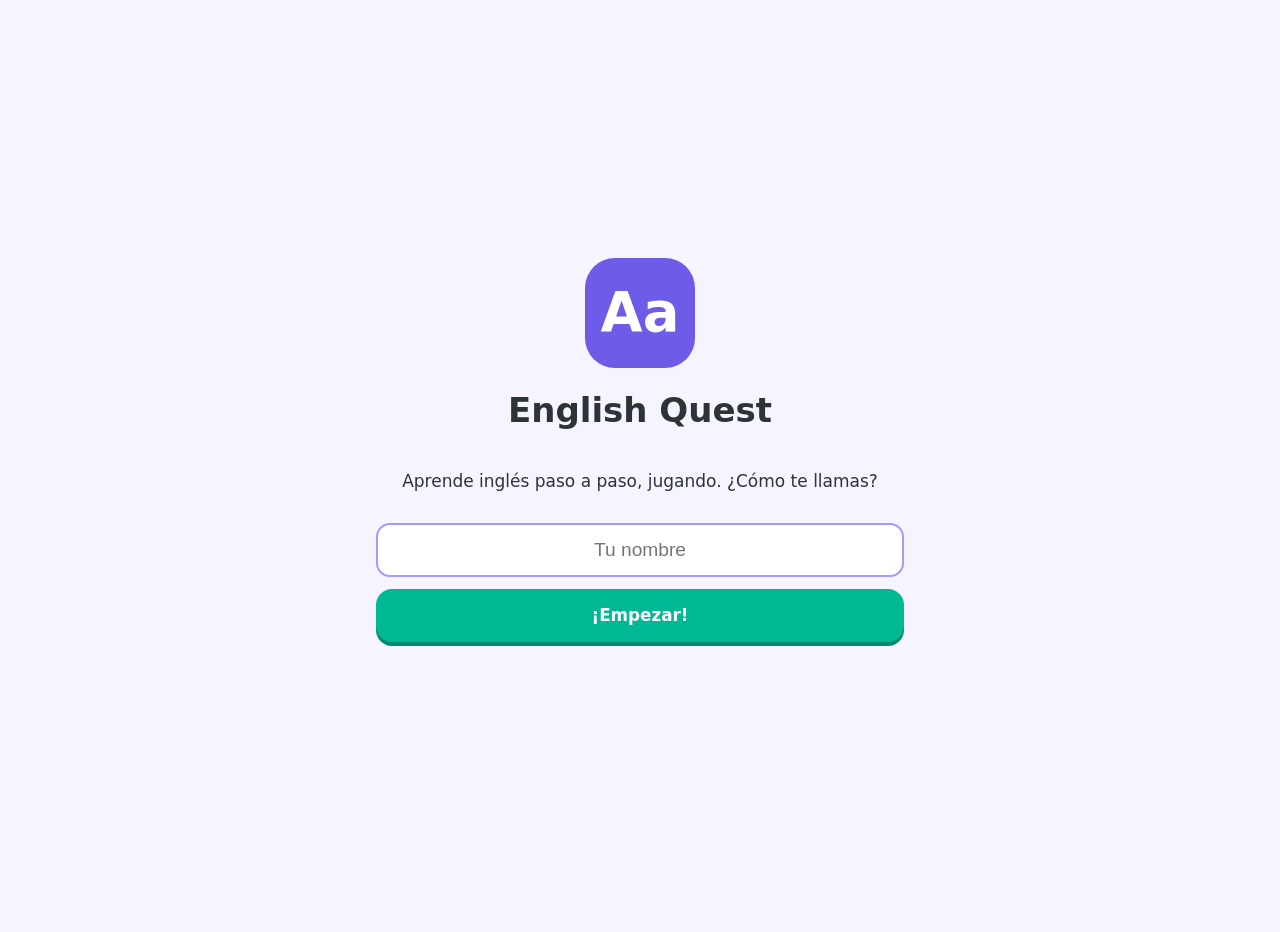
<file: index.html>
<!doctype html>
<html lang="es">
<head>
<meta charset="utf-8">
<meta name="viewport" content="width=device-width,initial-scale=1,viewport-fit=cover">
<title>English Quest</title>
<link rel="manifest" href="manifest.json">
<link rel="icon" href="icon.svg">
<meta name="theme-color" content="#6c5ce7">
<link rel="stylesheet" href="styles.css">
</head>
<body>
<div id="app"></div>
<div id="toast" hidden></div>
<script src="content.js"></script>
<script src="app.js"></script>
<script>if ('serviceWorker' in navigator && location.protocol !== 'file:') navigator.serviceWorker.register('sw.js');</script>
</body>
</html>
</file>
<file: styles.css>
:root{--p:#6c5ce7;--p2:#a29bfe;--g:#00b894;--r:#e17055;--y:#fdcb6e;--bg:#f6f4ff;--ink:#2d3436;--mut:#636e72}
*{box-sizing:border-box;-webkit-tap-highlight-color:transparent}
body{margin:0;background:var(--bg);color:var(--ink);font:17px/1.4 system-ui,"Segoe UI",Roboto,sans-serif}
#app{max-width:560px;margin:0 auto;min-height:100vh;padding:0 16px 32px}
h1,h2,h3{margin:.2em 0}
button{font:inherit;cursor:pointer;border:0;color:inherit}
.top{display:flex;justify-content:space-between;align-items:center;padding:20px 0 8px}
.top small{color:var(--mut)}.top h1{font-size:1.7rem}
.chips{display:flex;gap:8px}.chips span{background:#fff;border-radius:999px;padding:6px 12px;font-weight:700;box-shadow:0 2px 6px #0001}
.review{display:flex;gap:14px;align-items:center;width:100%;text-align:left;margin:10px 0 6px;padding:16px;border-radius:20px;background:linear-gradient(135deg,var(--p),var(--p2));color:#fff;box-shadow:0 6px 16px #6c5ce755}
.review>span{font-size:2rem}.review small{display:block;opacity:.9}.review.off{background:#b2bec3;box-shadow:none}
section h2{margin-top:22px}.sub{color:var(--mut);margin:0 0 10px;font-size:.92rem}
.grid{display:grid;grid-template-columns:repeat(2,1fr);gap:12px}
.tile{background:#fff;border-radius:20px;padding:16px 10px;display:flex;flex-direction:column;align-items:center;gap:4px;box-shadow:0 3px 0 #dcd6f7;transition:transform .1s}
.tile:active{transform:translateY(2px);box-shadow:0 1px 0 #dcd6f7}
.tile .em{font-size:2.4rem}.tile .st{color:#f9a825;letter-spacing:2px}
.tile.cur{outline:3px solid var(--p);animation:pulse 1.6s infinite}.tile.lock{opacity:.55}
@keyframes pulse{50%{outline-color:var(--p2)}}
.link{background:none;color:var(--p);text-decoration:underline;padding:12px}
footer{text-align:center;margin-top:24px}
.btn{background:var(--g);color:#fff;font-weight:800;padding:15px 24px;border-radius:16px;box-shadow:0 4px 0 #00896f;width:100%;font-size:1.05rem}
.btn:active{transform:translateY(2px);box-shadow:0 2px 0 #00896f}
.btn:disabled{background:#b2bec3;box-shadow:0 4px 0 #8e9aa0}
.btn.small{width:auto;padding:10px 16px;font-size:.95rem}.btn.danger{background:var(--r);box-shadow:0 4px 0 #b9503a}
.center{min-height:100vh;display:flex;flex-direction:column;align-items:center;justify-content:center;gap:12px;text-align:center}
.center input{font-size:1.2rem;padding:14px;border-radius:14px;border:2px solid var(--p2);width:100%;text-align:center}
.logo{width:110px;height:110px;border-radius:30px;background:var(--p);color:#fff;font-size:3.4rem;font-weight:900;display:grid;place-items:center}
.trophy{font-size:5rem}.stars{font-size:3rem;color:#f9a825;letter-spacing:6px}
.lesson{display:flex;flex-direction:column;min-height:100vh}
.topbar{display:flex;align-items:center;gap:12px;padding:16px 0}
.x{background:none;font-size:1.4rem;color:var(--mut)}.tt{font-size:1.2rem}
.bar{flex:1;height:14px;background:#e4e0fa;border-radius:99px;overflow:hidden}
.bar i{display:block;height:100%;background:var(--g);border-radius:99px;transition:width .3s}
.ex{flex:1;display:flex;flex-direction:column;gap:14px;padding-bottom:12px}.scroll{overflow:auto}
.ex h2{font-size:1.15rem;color:var(--mut);font-weight:700}
.big{display:flex;align-items:center;justify-content:center;gap:12px;font-size:2.6rem;font-weight:800;min-height:96px;text-align:center;flex-wrap:wrap}
.big .blank{color:var(--p);border-bottom:4px solid var(--p);padding:0 8px}
.sound{background:#fff;border-radius:50%;width:52px;height:52px;font-size:1.4rem;box-shadow:0 3px 0 #dcd6f7}
.opts{display:grid;gap:10px}.opts.emo{grid-template-columns:1fr 1fr}
.opt{background:#fff;border:2px solid #dcd6f7;border-radius:16px;padding:16px;font-size:1.15rem;font-weight:700;box-shadow:0 3px 0 #dcd6f7}
.opts.emo .opt{font-size:2.6rem}
.opt:disabled{cursor:default}.opt.right{background:#d9f7ee;border-color:var(--g)}.opt.wrong{background:#fde2dc;border-color:var(--r)}
.inp{font-size:1.4rem;padding:16px;border-radius:16px;border:2px solid #dcd6f7;width:100%;text-align:center}
.inp.right{border-color:var(--g);background:#d9f7ee}.inp.wrong{border-color:var(--r);background:#fde2dc}
.line{min-height:64px;border-bottom:2px solid #dcd6f7;display:flex;flex-wrap:wrap;gap:8px;padding:8px 0;align-items:center}
.bank{display:flex;flex-wrap:wrap;gap:8px;justify-content:center;margin-top:10px}
.chip{background:#fff;border:2px solid #dcd6f7;border-radius:12px;padding:10px 14px;font-size:1.1rem;font-weight:700;box-shadow:0 3px 0 #dcd6f7}
.chip.ghost{background:#e4e0fa;border-color:#e4e0fa;color:transparent;box-shadow:none}
.hint{color:var(--mut);text-align:center}
.mic{align-self:center;width:110px;height:110px;border-radius:50%;background:var(--p);font-size:3rem;box-shadow:0 6px 0 #4b3fc4}
.mic.on{background:var(--r);animation:pulse2 1s infinite}@keyframes pulse2{50%{transform:scale(1.08)}}
.foot{position:sticky;bottom:0;padding:12px 0 18px;background:var(--bg);display:flex;flex-direction:column;gap:8px;align-items:center}
.foot.good,.foot.bad{padding:14px 16px 18px;border-radius:20px 20px 0 0;margin:0 -16px;align-items:stretch}
.foot.good{background:#d9f7ee}.foot.bad{background:#fde2dc}
.foot.bad .btn{background:var(--r);box-shadow:0 4px 0 #b9503a}
.msg{display:flex;gap:10px;font-size:1.1rem;align-items:flex-start}.msg small{color:var(--mut)}
.card{background:#fff;border-radius:24px;padding:28px 18px;text-align:center;box-shadow:0 4px 0 #dcd6f7;display:flex;flex-direction:column;gap:8px;align-items:center}
.em.big{font-size:5rem;min-height:0}.word{font-size:2.4rem;font-weight:800;color:var(--p)}.es{font-size:1.3rem;color:var(--mut)}
.row{display:flex;gap:12px;margin-top:8px}
.tipbox{background:#fff8e1;border-radius:14px;padding:12px 14px;text-align:left}
.stats{display:grid;grid-template-columns:repeat(4,1fr);gap:8px;text-align:center}
.stats div{background:#fff;border-radius:14px;padding:10px 4px}.stats b{display:block;font-size:1.4rem;color:var(--p)}.stats small{font-size:.72rem;color:var(--mut)}
.week{display:flex;gap:8px;align-items:flex-end;justify-content:space-between;height:130px;background:#fff;border-radius:14px;padding:10px}
.week div{flex:1;display:flex;flex-direction:column;align-items:center;justify-content:flex-end;gap:2px}.week i{width:70%;background:var(--p2);border-radius:6px 6px 0 0}.week small{font-size:.75rem;color:var(--mut)}
ul{padding-left:20px}
#toast{position:fixed;left:50%;bottom:30px;transform:translateX(-50%);background:#2d3436;color:#fff;padding:12px 18px;border-radius:14px;max-width:90vw;text-align:center;z-index:9}

.lang{display:flex;gap:14px;align-items:center;margin:6px 0;padding:14px 16px;border-radius:20px;background:#fff;color:inherit;text-decoration:none;box-shadow:0 3px 0 #dcd6f7}.lang>span{font-size:2rem}.lang small{display:block;color:var(--mut)}
</file>
